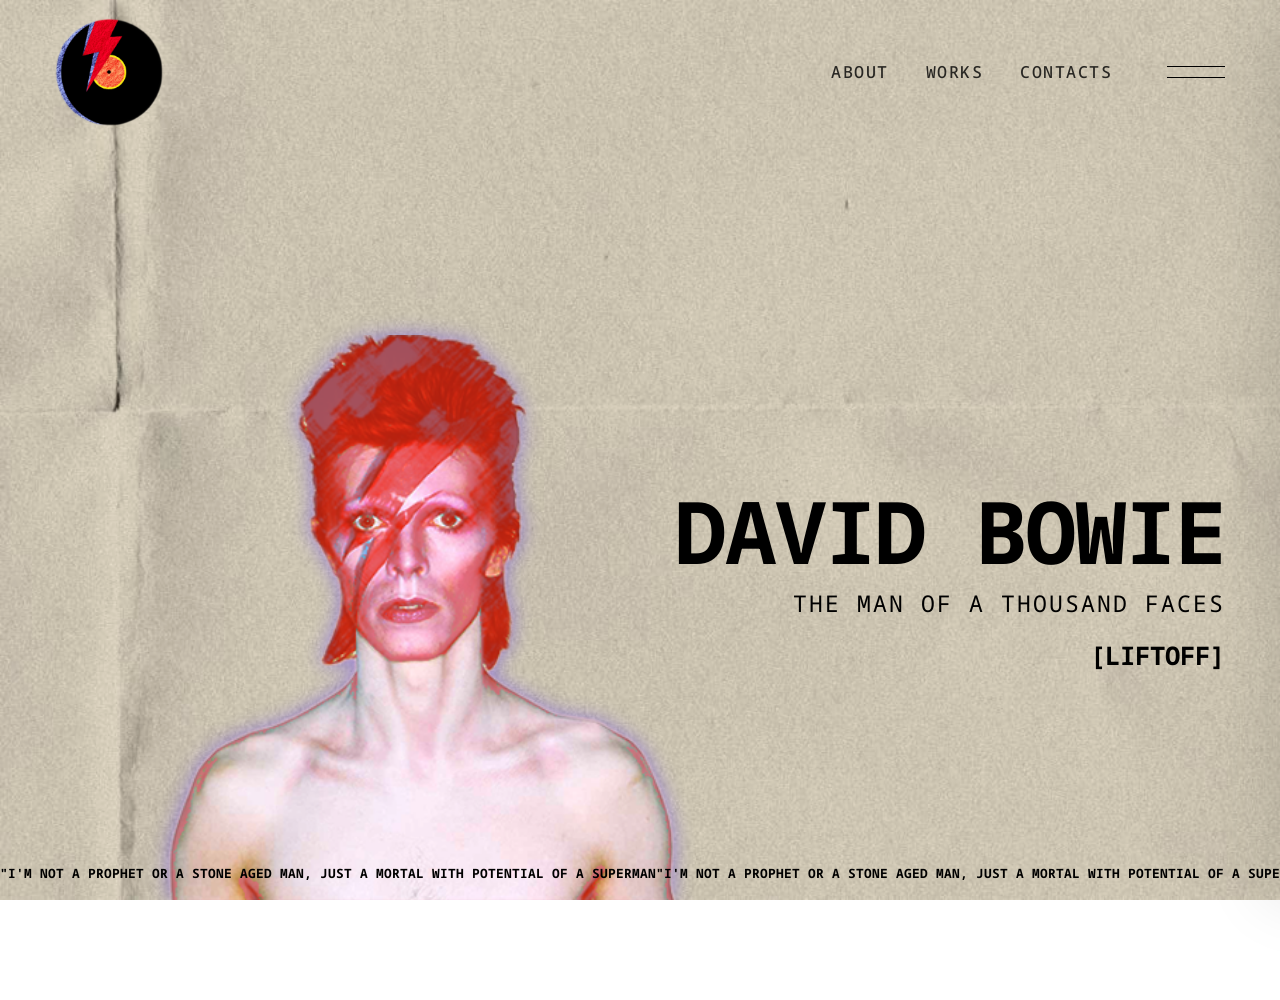
<file: index.html>
<!DOCTYPE html>
<html lang="uk">

<head>
  <meta charset="UTF-8">
  <meta name="viewport" content="width=device-width, initial-scale=1.0">
  <title>Bowie: The Icon of Change</title>

  <link rel="icon" type="image/png" href="img/logo.png">

 <link rel="preconnect" href="https://fonts.googleapis.com">
<link rel="preconnect" href="https://fonts.gstatic.com" crossorigin>
<link href="https://fonts.googleapis.com/css2?family=Noto+Sans+Mono:wght@100..900&display=swap" rel="stylesheet">

  <link rel="stylesheet" href="css/normalize.css">
  <link rel="stylesheet" href="css/layout.css">
  <link rel="stylesheet" href="css/style.css">
  <link rel="stylesheet" href="css/header.css">
  <link rel="stylesheet" href="css/menu.css">


  
</head>

<body id="top">

  <div class="black-night"></div>
<div id="starTrigger" class="space-star">
    <svg viewBox="0 0 24 24" fill="currentColor">
        <path d="M12 2L15.09 8.26L22 9.27L17 14.14L18.18 21.02L12 17.77L5.82 21.02L7 14.14L2 9.27L8.91 8.26L12 2Z"/>
    </svg>
</div>

<div class="menu-overlay" id="menuOverlay">
    <nav class="menu-nav">
        <div class="menu-navigation">
            <h3 class="menu-title">COMMAND CENTER</h3>
            
            <div class="instruction-block">
                <p>THE INTERFACE HAS CHANGED.</p>
                <p>DIRECT NAVIGATION IS DEACTIVATED TO PREVENT REALITY COLLAPSE.</p>
                <p>TO MOVE THROUGH THE ERAS, YOU MUST INTERACT WITH THE ELEMENTS ON THE SCREEN.</p>
            </div>

            <div class="menu-footer">
                <p class="hint">LOOK FOR THE [BRACKETS]</p>
                <p class="system-status">STATUS: STANDBY</p>
            </div>
        </div>
    </nav>
</div>
    
 
<header class="header">
    <div class="header-content">
        <a href="#" class="header__logo-wrapper">
            <img src="img/logo.png" alt="David Bowie Icon" class="header__logo-img">
        </a> 

        <nav class="header__menu">
    <ul class="menu__list">
        
        <li class="menu__item">
            <a href="#" class="menu__link">About</a>
            <div class="dropdown-note">
                <div class="note-arrow"></div>
                <p>David Bowie: a cosmic shapeshifter. This interface is a tribute to his final transmission.</p>
            </div>
        </li>

        <li class="menu__item">
            <a href="#" class="menu__link">Works</a>
            <div class="dropdown-note">
                <div class="note-arrow"></div>
                <p>Explore the eras: from Ziggy Stardust to the Thin White Duke and beyond.</p>
            </div>
        </li>

        <li class="menu__item">
            <a href="#" class="menu__link">Contacts</a>
            <div class="dropdown-note">
                <div class="note-arrow"></div>
                <p>Ground control to major tom: reach out via the [brackets] system.</p>
            </div>
        </li>

    </ul>
</nav>

        <button class="header__btn">
            <span></span>
            <span></span>
        </button>
    </div>
</header>
  

  <section class="top">



    <div class="top__hero">
<div class="face-labyrinth">
    <div class="fragment-box p1">
        <img src="img/david 1.1.png" class="slide s1" alt="">
        <img src="img/david 2.2.png" class="slide s2" alt="">
        <img src="img/david 3.2.png" class="slide s3" alt="">
    </div>

    <div class="fragment-box p2">
        <img src="img/david 1.2.png" class="slide s1" alt="">
        <img src="img/david 2.3.png" class="slide s2" alt="">
        <img src="img/david 3.1.png" class="slide s3" alt="">
    </div>

    <div class="fragment-box p3">
        <img src="img/david 1.3.png" class="slide s1" alt="">
        <img src="img/david 2.1.png" class="slide s2" alt="">
        <img src="img/david 3.3.png" class="slide s3" alt="">
    </div>
</div>
    <img src="img/david header1.png" class="top__bg-img" alt="Bowie">
        </div>
    <div class="container">
<div class="top__inner">
  <div class="top__content">
    <h1 class="top__title">
     DAVID BOWIE
    </h1>
    <p class="top__slogan">
THE MAN OF A THOUSAND FACES
    </p>
   <div class="mission-control">
    <div class="hint-wrapper">
        <span class="hint-bracket hint-bracket--left">[</span>
        <div class="hint-content">
            <span class="hint-text--closed">LIFTOFF</span>
            <span class="hint-text--open">SHIFT TO ESCAPE</span>
        </div>
        <span class="hint-bracket hint-bracket--right">]</span>
    </div>
</div>
  </div>
</div>




</div>
<div class="ticker">
    <div class="ticker__wrapper">
        <span class="ticker__item">"I'm not a prophet or a stone aged man, just a mortal with potential of a superman"</span><span class="ticker__item">I'm not a prophet or a stone aged man, just a mortal with potential of a superman</span><span class="ticker__item">"I'm not a prophet or a stone aged man, just a mortal with potential of a superman"</span>
    </div>
</div>
</section>
    



  <footer>
    <div class="inside"></div>
  </footer>

<script>
// 1. БУРГЕР МЕНЮ
const burgerBtn = document.querySelector('.header__btn');
const overlay = document.getElementById('menuOverlay');

burgerBtn.addEventListener('click', () => {
    overlay.classList.toggle('open');
    burgerBtn.classList.toggle('active');
});



document.addEventListener('DOMContentLoaded', () => {
    const star = document.getElementById('starTrigger');
    const body = document.body;

    // 1. МАГІЯ КЛАВІШ (Control та Shift)
    // Коли затиснуто — додаємо клас для інверсії
    document.addEventListener('keydown', (e) => {
        if (e.key === 'Control' || e.key === 'Shift') {
            body.classList.add('is-space-active');
        }
    });

    // Коли відпущено — прибираємо
    document.addEventListener('keyup', (e) => {
        if (e.key === 'Control' || e.key === 'Shift') {
            body.classList.remove('is-space-active');
        }
    });

    // 2. КЛІК ПО ЗІРЦІ (Перехід)
    if (star) {
        star.addEventListener('click', (e) => {
            e.preventDefault(); // На всякий випадок
            
            // Додаємо ефект плавного зникнення всього екрана
            body.classList.add('is-exiting');

            // Через 0.8 секунди переходимо на сторінку
            setTimeout(() => {
                window.location.href = '1space-oddity.html';
            }, 800);
        });
    }
});




document.addEventListener('click', function(event) {
    const menu = document.getElementById('menuOverlay');
    const burger = document.querySelector('.header__btn'); // Твій бургер

    // Перевіряємо: якщо меню відкрите ТА клік був НЕ по самому меню і НЕ по бургеру
    if (menu.classList.contains('open') && 
        !menu.contains(event.target) && 
        !burger.contains(event.target)) {
        
        menu.classList.remove('open');
    }
});

</script>


</body>

</html>
</file>
<file: css/layout.css>
:root {
    --txt-color-01: #000000; /*колір основного тексту*/
    --txt-color-02: #ffffff; /*колір основного тексту інверсія*/
    --bg-color-01: #ffffff; /*колір фону 1*/
    --bg-color-02: #000000;
    --lnk-color-01: #900; /*колір покликань*/
    --lnk-color-02: rgb(211, 52, 52);
    --btm-color-01: #888; /*колір кнопок*/
    --btm-color-02: #41a061; /*колір кнопок*/
    --mob-padding: 20px; /*відступи до контенту на мобільному*/
    --ipad-padding: 50px; /*відступи до контенту на планшеті*/
    --max-width: 1380px;  /*обмеження ширини контенту для dekstop*/
    --ver-desk-pad: 50px; /*відступи по вертикалі у секціях desktop*/
    --ver-mob-pad: 25px; /*відступи по вертикалі у секціях desktop*/

}
 
html, body {
    font-family: "Noto Sans Mono", monospace;
  font-optical-sizing: auto;
  font-weight: 400;
  font-style: normal;
  font-size: 16px;
  line-height: 1.6;
    color: var(--txt-color-01);
}



h1, h2, h3, h4, h5, h6 {
    font-family: "Noto Sans Mono", monospace;
  font-weight: 500;
  font-style: normal;
  margin-bottom: .25em;
  margin-top: .25em;
}

p {
    margin-bottom: 1em;
}

h1 { font-size: 2rem;}   /*REM відносний коефіціент від font-size body*/
h2 {font-size: 1.5rem;}
h3 {font-size:1.35rem;}

header,
section,
footer {
    padding-top: var(--ver-desk-pad);
    padding-bottom: var(--ver-desk-pad);
}

.inside {
    max-width: var(--max-width);
    margin-left: auto;  /*центрування*/
    margin-right: auto;/*по горизонталі*/
    padding-left: var(--ipad-padding);
    padding-right: var(--ipad-padding);
}

@media screen and (max-with:680px) {

    .inside {
        padding-left: var(--mob-padding);
        padding-right: var(--mob-padding);
}

}
</file>
<file: css/style.css>
/* Базовий стан для всіх сторінок-епох */
body[class*="page-"] {
    animation: textureReveal 1.2s cubic-bezier(0.25, 0.46, 0.45, 0.94) forwards;
    opacity: 0;
    background-size: 110% !important; /* Починаємо з трохи збільшеного фону */
}

@keyframes textureReveal {
    from {
        opacity: 0;
        background-size: 115% !important;
    }
    to {
        opacity: 1;
        background-size: 100% !important; /* Повертаємо до нормального розміру */
    }
}

.page-space-oddity {
    background-image: 
        linear-gradient(rgba(255, 255, 255, 0.2), rgba(255, 255, 255, 0.8)), 
        url('../img/space-paper.jpg') !important;
}

/* Епоха #2: Глем-рок / Текстура з блискітками або фольгою */
.page-ziggy-stardust {
    background-image: 
        linear-gradient(rgba(255, 255, 255, 0.7), rgba(255, 255, 255, 0.7)), 
        url('../img/glitter-paper.jpg') !important;
}

/* Епоха #3: Берлінська трилогія / Холодний бетон або цупкий картон */
.page-berlin {
    background-image: 
        linear-gradient(rgba(22, 23, 24, 0.1), rgba(230, 235, 240, 0.1)), 
        url('../img/concrete-paper.jpg') !important;
}

.page-superstar {
    background-image: 
        linear-gradient(rgba(230, 235, 240, 0.85), rgba(230, 235, 240, 0.85)), 
        url('../img/star-paper.jpg') !important;
}

.page-blackstar {
    background-image: 
        linear-gradient(rgba(230, 235, 240, 0.2), rgba(0, 0, 0, 0.866)), 
        url('../img/black-paper.jpg') !important;
}


/* Базовий стан для сторінок епох */
/* Шукай свій клас для нової сторінки */
.page-space-oddity {
    opacity: 0; 
    /* ПАРАМЕТР ПЛАВНОСТІ: 2.0s — це час появи. 
       cubic-bezier робить рух не лінійним, а "живим" */
    animation: fadeInPage 2.0s cubic-bezier(0.4, 0, 0.2, 1) forwards;
    
    /* Можна додати невелику затримку, щоб браузер "встиг" підвантажити текстуру */
    animation-delay: 0.8s; 
}

@keyframes fadeInPage {
    from { 
        opacity: 0; 
        filter: blur(10px) brightness(0.8); /* Починаємо з розмитого і темного */
    }
    to { 
        opacity: 1; 
        filter: blur(0) brightness(1); /* Виходимо в ідеальну чіткість */
    }
}
</file>
<file: css/header.css>
* {
    margin: 0;
    padding: 0;
    box-sizing: border-box; /* Дуже важливо! */
}

body, html {
    height: 100%;
    overflow: hidden; /* Це залізобетонно прибере скрол */
}





.header {
    position: absolute;
    top: 0;
    left: 0;
    width: 100%;
    z-index: 1000;
    padding: 1.4vw 4.3vw; /* Відступи від країв екрана */
}

.header-content {
    display: flex;
    justify-content: flex-end; /* Притискаємо все до правого краю */
    align-items: center;       /* Вирівнюємо текст і бургер по центру лінії */
   width: 100%;
    gap: 0px;                 /* Відстань між меню та бургером */
}

.header__logo-wrapper {
    margin-right: auto; /* МАГІЯ: штовхає меню в крайній правий кут */
    display: block;
    line-height: 0; /* Прибираємо зайві відступи навколо картинки */
    text-decoration: none;
}

/* Сама картинка-логотип */
.header__logo-img {
    height: 12vh; /* Задаємо чітку висоту, ширина підлаштується автоматично */
    width: auto;
    object-fit: contain; /* Щоб картинка не сплющилася */
    transition: transform 0.3s cubic-bezier(0.175, 0.885, 0.32, 1.275); /* Додамо легку анімацію при наведенні */
}


/* Ефект при наведенні: логотип трохи збільшується */
.header__logo-wrapper:hover .header__logo-img {
    transform: scale(1.1);
}

.header__menu {
    /* margin-right задає відстань від бургера. 
       Збільшимо її, щоб меню "втекло" лівіше до логотипу */
  margin-right: 4.3vw;
}

.menu__list {
    display: flex;
    list-style: none;
    gap: 2.1vw; /* Відстань між About, Works, Info */
    gap: 2.9vw;
    margin: 0;
    padding: 0;
}

.menu__link {
    font-family: 'Noto Sans Mono', monospace;
    font-size: 1.3vw;
    font-weight: 500;
    text-transform: uppercase;
    text-decoration: none;
    color: #000;
    letter-spacing: 1.5px;
    transition: all 0.3s ease;
    opacity: 0.8;
}

.menu__link:hover {
    opacity: 1;
    color: #760e26; /* Твій м'ятний акцент */
}

/* 1. Дозволяємо нотатці позиціонуватися відносно пункту меню */
.menu__item {
    position: relative;
    list-style: none;
}

/* 2. Стиль самої нотатки (аркуша) */
.dropdown-note {
    position: absolute;
    /* Центруємо відносно слова */
    top: calc(100% + 20px); 
    left: 50%;
    transform: translateX(-50%) translateY(10px);
    
    width: 16vw;
    background: #f7f4ea; /* Твій бежевий фон */
    border: 1px solid #000; /* Тонка чорна рамка як на малюнку */
    padding: 1.5vw;
    
    /* Приховано за замовчуванням */
    opacity: 0;
    visibility: hidden;
    transition: all 0.3s ease-in-out;
    z-index: 9999;
    pointer-events: none;
}

/* 3. Поява при наведенні на пункт меню */
.menu__item:hover .dropdown-note {
    opacity: 1;
    visibility: visible;
    transform: translateX(-50%) translateY(0);
}

/* 4. Текст всередині нотатки */
.dropdown-note p {
    font-family: 'Noto Sans Mono', monospace;
    font-size: 1vw;
    line-height: 1.5;
    color: #000;
    text-transform: uppercase;
    text-align: center;
    margin: 0;
}

/* 5. Трикутник зверху (як на твоєму малюнку) */
.note-arrow {
    position: absolute;
    top: -7px; /* Виносимо на рамку */
    left: 50%;
    transform: translateX(-50%) rotate(45deg);
    width: 1.2vw;
    height: 1.2vw;
    background: #f7f4ea;
    border-top: 1px solid #000;
    border-left: 1px solid #000;
}

/* 6. "Місток", щоб меню не зникало, коли ведеш мишку вниз до тексту */
.dropdown-note::before {
    content: '';
    position: absolute;
    top: -1.8vh;
    left: 0;
    width: 100%;
    height: 1.8vh;
}




.top {
    position: relative;
    width: 100%;
    height: 100vh;
    overflow: hidden;
    display: flex;
    align-items: center;

    /* ФОНОВА КАРТИНКА */
    background-color: #f7f4ea; /* Страховка, якщо картинка не провантажиться */
    background-image: url('../img/paper.jpg'); 
    background-size: cover;    /* Розтягнути на весь екран */
    background-position: center;
    background-repeat: no-repeat;
    
    /* Додаємо невелике змішування, щоб текстура була м'якшою */
    background-blend-mode: multiply; 
}




.top__hero {
    position: absolute;
    bottom: 0;
    left: 13vw;
    width: 40vw;
    height: 54vw;
    z-index: 1;
    /* pointer-events: none;  <-- ПРИБЕРИ ЦЕ АБО ЗАМІНИ НА auto */
    pointer-events: auto; 
}

.top__bg-img {
    position: absolute; /* Міняємо на absolute */
    bottom: 0;
    left: 0;
    width: 100%;
    height: auto;
    margin-bottom: 0;
    z-index: 1;
    display: block;
    filter: drop-shadow(0 0 10px rgba(45, 3, 255, 0.4));
}

.header__btn {
    /* Прибираємо зайве позиціонування */
    position: relative; 
    top: 0; 
    right: 0;

    /* Розміри */
    width: 4.5vw; 
    height: 1vw; /* Це дасть простір між лініями */
    
    display: flex;
    flex-direction: column;
    justify-content: space-between;
    align-items: center;
    
    background: none;
    border: none;
    cursor: pointer;
    padding: 0;
    
    /* Відступ від меню */
    margin-left: 0px;
    z-index: 1001; 
}

.header__btn span {
    display: block;
    width: 100%;
    height: 1.5px; /* Товщина ліній */
    background-color: #000;
    transition: 0.3s;
}
/* АНІМАЦІЯ БУРГЕРА ПРИ НАВЕДЕННІ */
.header__btn:hover span:first-child {
    transform: translateY(2px); /* Лінії трохи зближуються */
}

.header__btn:hover span:last-child {
    transform: translateY(-2px);
}

.top__content {
    position: absolute;
    top: 65vh;
    transform: translateY(-50%);
    font-size: 1.2vw;
    
    right: 4.3vw;           /* Відступ від правого краю */
    
    /* Замість left використовуємо ширину */
    width: 40vw;          /* Блок займає праву половину екрана */
    max-width: 43.9vw;    /* Щоб на надвеликих моніторах текст не втік занадто далеко вліво */
    
    text-align: right;
    display: flex;
    flex-direction: column;
    align-items: flex-end; /* Важливо для вирівнювання всередині flex-контейнера */
    
    z-index: 10;
}

.top__title {
    font-family: 'Noto Sans Mono', monospace;
    font-weight: 700;
    
   
    font-size: 5.625em; 
    
    line-height: 0.85;
    letter-spacing: -2px;
    text-transform: uppercase;
    margin: 0;
    margin-bottom: 0.2em; /* Трохи зменшив, щоб підпис був ближче */
    color: #000;
    white-space: nowrap; 
}
.top__slogan {
    font-family: 'Noto Sans Mono', monospace; /* Теж моноширинний */
    font-weight: 400; /* Звичайна товщина */
    font-size: 1.5em;; /* Невеликий розмір */
    letter-spacing: 2px; /* Трохи розсунемо букви (як на макеті) */
    text-transform: uppercase; /* Тільки великі літери */
    color: #000;
    margin-bottom: 0;
   
}

.ticker {
    position: absolute;
    bottom: 1.3vw;
    left: 0;
    width: 100%;
    background-color: transparent;
    overflow: hidden;
    z-index: 999;
}

.ticker__wrapper {
    display: flex; /* Робимо їх в ряд без пробілів */
    width: max-content; /* Дозволяємо контейнеру бути набагато ширшим за екран */
    animation: marquee-fast 40s linear infinite; 
}

.ticker__item {
    font-family: 'Noto Sans Mono', monospace;
    font-size: 1vw;
    font-weight: 700;
    color: #000;
    text-transform: uppercase;
    padding-right: 0; /* Прибираємо пробіл тут */
    margin-right: 0;  /* І тут */
    white-space: nowrap;
}

/* Оскільки ми додали 3 фрази, анімація на -33.33% зробить перехід непомітним */
@keyframes marquee-fast {
    0% {
        transform: translateX(0);
    }
    100% {
        transform: translateX(-33.333%); 
    }
}

/* --- СТИЛЬ КНОПКИ (така ж, як на мокапі) --- */
/* Стиль тексту-підказки */
.hint-trigger {
    font-family: 'Noto Sans Mono', monospace;
    font-size: 1rem;
    letter-spacing: 3px;
    cursor: help; /* Курсор зі знаком питання */
    border-bottom: 1px dashed #000;
    display: inline-block;
    position: relative;
    transition: all 0.3s ease;
}

.hint-trigger:hover {
    color: #98ff98; /* Твій м'ятний */
    border-bottom-color: #98ff98;
}

/* Сама плашка з текстом загадки */
.hint-popup {
    position: absolute;
    bottom: 3vw;
    left: 0;
    width: 18.3vw;
    background: #000;
    color: #98ff98;
    padding: 1.5vw;
    font-size: 0.8rem;
    line-height: 1.4;
    opacity: 0;
    visibility: hidden;
    transform: translateY(10px);
    transition: all 0.4s cubic-bezier(0.175, 0.885, 0.32, 1.275);
    z-index: 10;
    border: 1px solid #98ff98;
}



/* --- МАГІЯ ЧОРНО-БІЛОГО ДЛЯ ВСЬОГО АРТУ ТА ЛОГО --- */


.mission-control {
    display: flex;
    justify-content: flex-end; 
    width: 100%;
    
    /* ОСЬ ЦЕЙ ПАРАМЕТР КРУТИ: */
    margin-top: 1.6vh; /* Чим більше число, тим нижче впаде підказка */
    
    position: relative;
    z-index: 10;
}

.hint-wrapper {
    display: flex;
    align-items: center;
    width: max-content; /* Контейнер чітко по тексту */

    cursor: help;
    font-family: 'Noto Sans Mono', monospace;
    
    /* ОСЬ ТУТ МІНЯЙ РОЗМІР */
    font-size: 2vw;
    font-weight: 700;
}

.hint-text--open {
    display: none; 
    white-space: nowrap;
}

.hint-wrapper:hover .hint-text--closed {
    display: none; /* Ховаємо LIFTOFF */
}

.hint-wrapper:hover .hint-text--open {
    display: block; /* Показуємо нову фразу */
    animation: slideIn 0.3s ease-out;
}

.hint-wrapper:hover .hint-bracket--left {
    transform: translateX(-10px); /* Невеликий відступ вліво */
}

@keyframes slideIn {
    from { opacity: 0; transform: translateX(10px); }
    to { opacity: 1; transform: translateX(0); }
}


/* 1. АНІМАЦІЯ ПОЯВИ (М'який Crossfade) */
@keyframes syncopatedFade {
    0%, 10% { opacity: 0; }
    20%, 45% { opacity: 1; } /* Картинка зафіксована і видима */
    55%, 100% { opacity: 0; }
}

/* 2. КОНТЕЙНЕРИ */
/* 1. РОЗШИРЮЄМО КОРДОНИ */
.face-labyrinth {
    position: absolute;
    bottom: 0;     /* Прив'язуємо до низу, як і Боуї */
    left: 0;
    width: 100%;
    height: 100%;  /* Тепер 100% — це рівно висота Боуї */
    z-index: 5;
    pointer-events: auto;
}

/* 2. ПРАВИЛЬНА СТОПКА КАРТИНОК */
.fragment-box {
    position: absolute;
    /* Тепер тут не треба додавати height, вона підтягнеться від картинок */
}

/* Об'єднуємо стилі для картинок, щоб не дублювати */
.fragment-box img, .slide {
    position: absolute; 
    top: 0;
    left: 0;
    width: 100%;
    height: auto;
    display: block;
}

/* 3. ТВОЇ КООРДИНАТИ (тепер вони запрацюють!) */

.fragment-box.p1 {
    top: 65%;      /* Чітко на плече */
    left: 18%; 
    width: 11vw;
    transform: rotate(-5deg);
    z-index: 6;
}

.fragment-box.p2 {
    top: 35%;      /* Чітко на око/щоку */
    left: 52%; 
    width: 10vw;
    transform: rotate(3deg);
    z-index: 7;
}

.fragment-box.p3 {
    top: 25%;       /* Чітко на зачіску */
    left: 15%; 
    width: 11vw;
    transform: rotate(-2deg);
    z-index: 8;
}


.slide {
    position: absolute;
    top: 0; 
    left: 0; 
    width: 100%;
    opacity: 0;
    /* Плавність переходу для м'якості очей */
    transition: opacity 0.1s ease-in-out; 
}

.fragment-box {
    filter: drop-shadow(0 10px 20px rgba(0,0,0,0.3));
    transition: transform 0.3s ease; /* Для плавності */
}

.fragment-box:hover {
    transform: scale(1.05) rotate(0deg); /* Марка "оживає" при наведенні */
}

/* 3. СКЛАДНА РИТМІЧНА СІТКА */

/* ГРУПА 1: Цикл 7 секунд */
.p1 .s1 { animation: syncopatedFade 7s infinite; animation-delay: 0s; }
.p1 .s2 { animation: syncopatedFade 7s infinite; animation-delay: 2.3s; }
.p1 .s3 { animation: syncopatedFade 7s infinite; animation-delay: 4.6s; }

/* ГРУПА 2: Цикл 11 секунд */
.p2 .s1 { animation: syncopatedFade 11s infinite; animation-delay: 1s; }
.p2 .s2 { animation: syncopatedFade 11s infinite; animation-delay: 4.5s; }
.p2 .s3 { animation: syncopatedFade 11s infinite; animation-delay: 8s; }

/* ГРУПА 3: Цикл 9 секунд */
.p3 .s1 { animation: syncopatedFade 9s infinite; animation-delay: 2s; }
.p3 .s2 { animation: syncopatedFade 9s infinite; animation-delay: 5s; }
.p3 .s3 { animation: syncopatedFade 9s infinite; animation-delay: 7.5s; }




.header__logo-wrapper {
    display: inline-block;
    /* transition робить повернення платівки назад теж плавним */
    transition: transform 0.8s cubic-bezier(0.4, 0, 0.2, 1);
}

.header__logo-wrapper:hover {
    /* 360 градусів — це рівно один повний оберт */
    transform: rotate(360deg);
}





/* --- ОСНОВНА МАГІЯ (Інверсія та Чорний Фон) --- */

/* Коли затиснуто Control/Shift: */
body.is-space-active {
    background-color: #000 !important; /* Фон стає чорним */
    filter: invert(1); /* ВСЕ потрапляє в інверсію */
}

/* Прибираємо подвійну інверсію для картинки, щоб вона теж була інверсована */
body.is-space-active img,
body.is-space-active svg {
    filter: none !important;
}


/* --- СТИЛІ ДЛЯ ЗІРКИ (Вона з'являється) --- */
.space-star {
    position: fixed; /* Завжди на екрані */
    top: 48vh;
    left: 90vw;
    transform: translate(-50%, -50%) scale(0); /* Спочатку прихована (scale 0) */
    z-index: 9999; /* Поверх усього */
    cursor: pointer;
    opacity: 0;
    transition: transform 0.5s ease, opacity 0.5s ease; /* Анімація появи */
    pointer-events: none; /* Спочатку не клікабельна */
}

/* Коли магія активна — показуємо зірку */
body.is-space-active .space-star {
    transform: translate(-50%, -50%) scale(1); /* З'являється (scale 1) */
    opacity: 1;
    pointer-events: auto; /* Тепер її можна клікнути */
}

/* Розмір самої зірки */
.space-star svg {
    width: 3vw;
    height: 3vw;
    fill: #000; /* Колір зірки (після інверсії буде білим) */
}


/* --- ПЛАВНИЙ ПЕРЕХІД ПРИ КЛІКУ --- */
body.is-exiting {
    opacity: 0;
    transition: opacity 0.8s ease;
}

body.is-space-active .space-star:hover {
    transform: translate(-50%, -50%) scale(1.15) !important; /* Трохи збільшуємо */
    
    /* Додаємо м'ятне світіння */
    filter: drop-shadow(0 0 20px #98ff98); 
    
    /* Трохи змінюємо колір (після інверсії буде м'ятним) */
    fill: #000; 
}

/* Коли мишка йде — повертаємо все назад плавно */
.space-star {
    /* Додаємо плавності всім змінам */
    transition: transform 0.4s cubic-bezier(0.175, 0.885, 0.32, 1.275), 
                opacity 0.4s ease, 
                filter 0.3s ease, 
                fill 0.3s ease; 
}
</file>
<file: css/menu.css>
.menu-overlay {
    position: fixed;
    top: 0;
    right: 0;
    width: 280px; 
    height: 100%;
    background: #f7f4ea; 
    z-index: 5000;
    
    /* Центрування всієї панелі */
    display: flex;
    flex-direction: column;
    justify-content: center; /* Центр по вертикалі */
    align-items: center;     /* Центр по горизонталі */
    text-align: center;      /* Центр тексту всередині рядків */
    
    padding: 0 20px;
    transform: translateX(100%);
    transition: transform 0.4s cubic-bezier(0.77, 0, 0.175, 1);
    box-shadow: -15px 0 60px rgba(0,0,0,0.1);
}

.menu-overlay.open {
    transform: translateX(0);
}

/* ЗАГОЛОВОК */
.menu-title {
    font-family: 'Noto Sans Mono', monospace;
    font-size: 18px;
    font-weight: 800;
    text-transform: uppercase;
    margin-bottom: 30px;
    border-bottom: 2px solid #000;
    display: inline-block;
    white-space: nowrap;
}

/* БЛОК ІНСТРУКЦІЇ */
.instruction-block {
    width: 100%; /* Щоб текст мав простір для центрування */
}

.instruction-block p {
    font-family: 'Noto Sans Mono', monospace;
    font-size: 12px;
    line-height: 1.6;
    margin-bottom: 15px;
    text-transform: uppercase;
    /* Прибираємо nowrap тут, щоб довгі речення не вилазили за межі 280px */
}

/* НИЖНЯ ЧАСТИНА (LOOK FOR THE [BRACKETS]) */
.menu-footer {
    margin-top: 30px;
    width: 100%;
}

.hint {
    font-family: 'Noto Sans Mono', monospace;
    /* ЗМЕНШУЄМО РОЗМІР ТУТ: */
    font-size: 13px; 
    font-weight: 800;
    text-transform: uppercase;
    margin-bottom: 10px;
    display: block; /* Важливо для центрування */
}

.system-status {
    font-family: 'Noto Sans Mono', monospace;
    font-size: 10px;
    opacity: 0.4;
    text-transform: uppercase;
}
</file>
